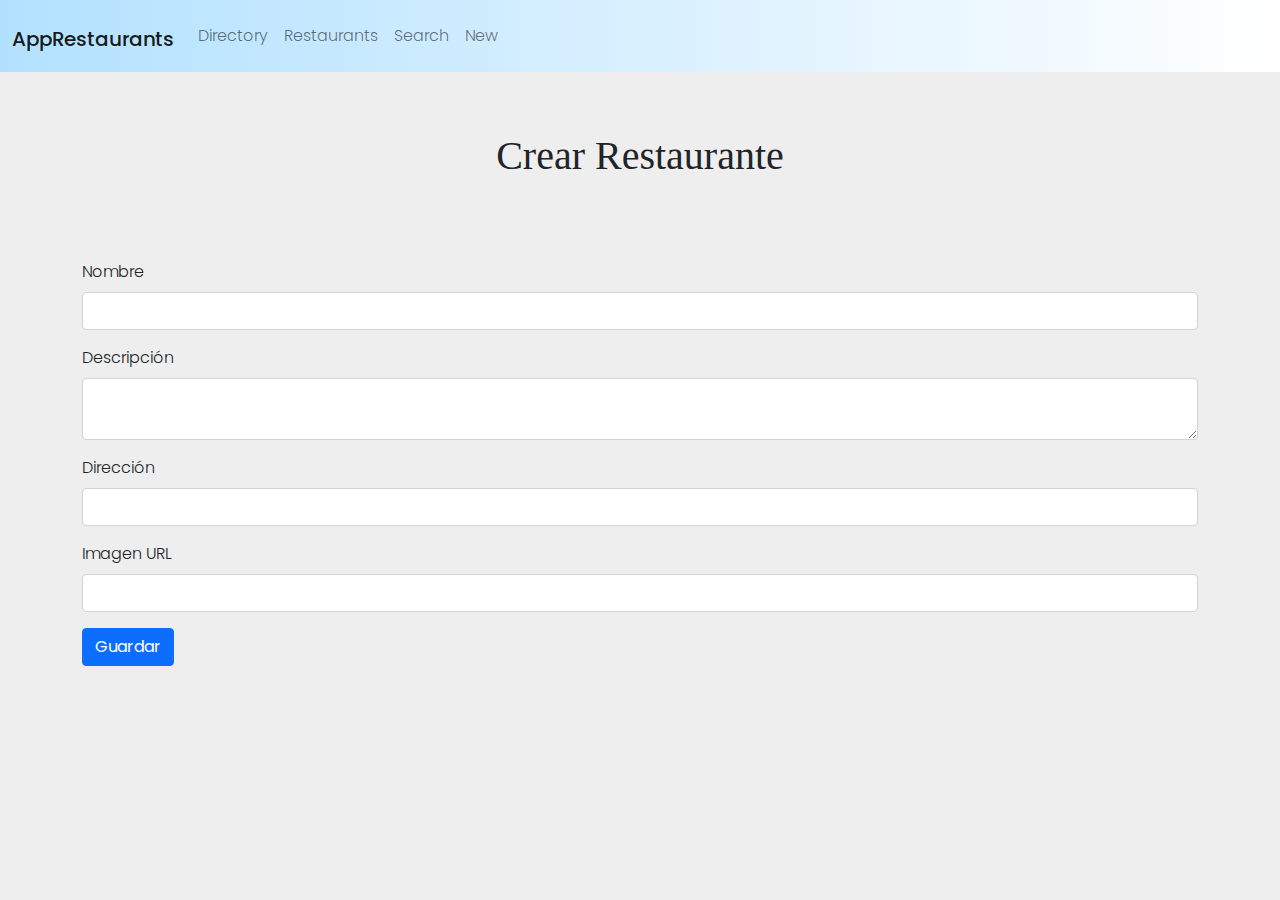
<file: new.html>
<!DOCTYPE html>
<html lang="en">

<head>
    <meta charset="UTF-8" />
    <meta http-equiv="X-UA-Compatible" content="IE=edge" />
    <meta name="viewport" content="width=device-width, initial-scale=1.0" />
    <link rel="stylesheet" href="bootstrap_css/bootstrap.min.css" />
    <link rel="stylesheet" href="own_css/style.css">
    <title>Search</title>
</head>

<body>
    <div id="menu">
        <!--Menú superior-->
        <div class="conteiner">
            <nav class="navbar navbar-expand-lg navbar-light bg-success.bg-gradient"
                style="background: linear-gradient(to right, #b2e1ff, #ffffff)">
                <div class="container-fluid">
                    <h1>
                        <a class="navbar-brand" href="restaurants.html">AppRestaurants</a>
                    </h1>
                    <button class="navbar-toggler" type="button" data-bs-toggle="collapse"
                        data-bs-target="#navbarSupportedContent" aria-controls="navbarSupportedContent"
                        aria-expanded="false" aria-label="Toggle navigation">
                        <span class="navbar-toggler-icon"></span>
                    </button>

                    <div class="collapse navbar-collapse" id="navbarSupportedContent">
                        <ul class="navbar-nav me-auto mb-2 mb-lg-0">
                            <li class="nav-item">
                                <a class="nav-link" href="#">Directory</a>
                            </li>
                            <li class="nav-item">
                                <a class="nav-link" href="restaurants.html">Restaurants</a>
                            </li>
                            <li class="nav-item">
                                <a class="nav-link" href="search.html">Search</a>
                            </li>
                            <li class="nav-item">
                                <a class="nav-link" href="new.html">New</a>
                            </li>
                    </div>
                </div>
            </nav>
        </div>
    </div>
    <p>

    <div id="tituloRestaurantes">
        <h1>Crear Restaurante</h1>
    </div>

    <div id="formularioNew">
        <div class="container">
            <form>
                <div class="mb-3">
                    <label for="insertNombre" class="form-label">Nombre</label>
                    <input type="text" class="form-control" id="nombre">
                </div>
                <div class="mb-3">
                    <label for="insertDescripcion" class="form-label">Descripción</label>
                    <textarea class="form-control" aria-label="With textarea"></textarea>
                </div>
                <div class="mb-3">
                    <label for="insertDireccion" class="form-label">Dirección</label>
                    <input type="text" class="form-control" id="direccion">
                </div>
                <div class="mb-3">
                    <label for="exampleInputPassword1" class="form-label">Imagen URL</label>
                    <input type="url" class="form-control" id="urlImage">
                </div>
                <button type="submit" class="btn btn-primary">Guardar</button>
            </form>
        </div>
    </div>
    <!--Formulario-->
    <main>
        <div id="formulario">

        </div>
    </main>

    <script src="js/bootstrap.min.js"></script>
    </main>
</body>

</html>
</file>
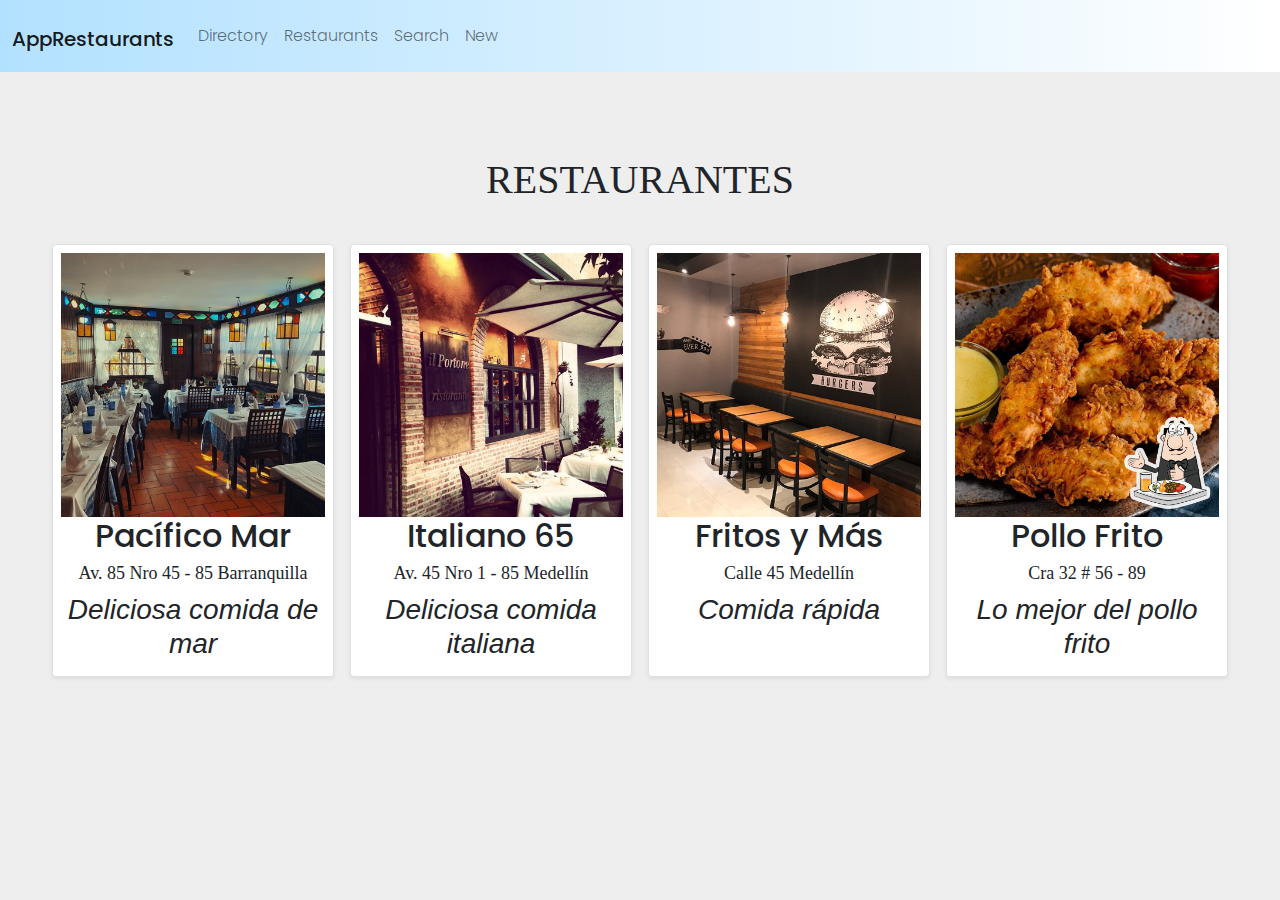
<file: restaurants.html>
<!DOCTYPE html>
<html lang="en">

<head>
    <meta charset="UTF-8" />
    <meta http-equiv="X-UA-Compatible" content="IE=edge" />
    <meta name="viewport" content="width=device-width, initial-scale=1.0" />
    <link rel="stylesheet" href="bootstrap_css/bootstrap.min.css" />
    <link rel="stylesheet" href="own_css/style.css">
    <title>Restaurants</title>
</head>

<body>
    <!--Menú superior-->

    <nav class="navbar navbar-expand-lg navbar-light bg-success.bg-gradient"
        style="background: linear-gradient(to right, #b2e1ff, #ffffff)">
        <div class="container-fluid">
            <h1>
                <a class="navbar-brand" href="restaurants.html">AppRestaurants</a>
            </h1>
            <button class="navbar-toggler" type="button" data-bs-toggle="collapse"
                data-bs-target="#navbarSupportedContent" aria-controls="navbarSupportedContent" aria-expanded="false"
                aria-label="Toggle navigation">
                <span class="navbar-toggler-icon"></span>
            </button>

            <div class="collapse navbar-collapse" id="navbarSupportedContent">
                <ul class="navbar-nav me-auto mb-2 mb-lg-0">
                    <li class="nav-item">
                        <a class="nav-link" href="#">Directory</a>
                    </li>
                    <li class="nav-item">
                        <a class="nav-link" href="restaurants.html">Restaurants</a>
                    </li>
                    <li class="nav-item">
                        <a class="nav-link" href="search.html">Search</a>
                    </li>
                    <li class="nav-item">
                        <a class="nav-link" href="new.html">New</a>
                    </li>
            </div>
        </div>
    </nav>

    <br />

    <!--Restaurantes-->

    <div id="tituloRestaurantes">
        <h1>RESTAURANTES</h1>
    </div>

    <main>
        <div id="resultados">
            <div class="container-fluid height">
                <div class="row row-cols-1 row-cols-sm-2 row-cols-md-3 g-3 h-100">

                    <div class="col-xs-12 col-sm-6 col-md-3">
                        <div class="card shadow-sm border p-2 h-100">
                            <img src="images/Pacifico_Mar.jpeg" class="img-fluid" alt="Pacifico_Mar"
                                style="max-height:450px" />
                            <span class="align-bottom">
                                <h2 class="card-title text-center">Pacífico Mar</h2>
                                <div>
                                    <h4 class="text-center">Av. 85 Nro 45 - 85 Barranquilla</h4>
                                    <h3 class="text-center">Deliciosa comida de mar</h3>
                                </div>
                            </span>
                        </div>
                    </div>

                    <div class="col-xs-12 col-sm-6 col-md-3">
                        <div class="card shadow-sm border p-2 h-100">
                            <img src="images/Italiano_65.png" class="img-fluid" alt="Italiano_65"
                                style="max-height:450px" />
                            <span class="align-bottom">
                                <h2 class="card-title text-center">Italiano 65</h2>
                                <div>
                                    <h4 class="text-center">Av. 45 Nro 1 - 85 Medellín</h4>
                                    <h3 class="text-center">Deliciosa comida italiana</h3>
                                </div>
                            </span>
                        </div>
                    </div>

                    <div class="col-xs-12 col-sm-6 col-md-3">
                        <div class="card shadow-sm border p-2 h-100">
                            <img src="images/Fritos_Y_Mas.jpeg" class="img-fluid" alt="Fritos_Y_Mas"
                                style="max-height:450px" />
                            <span class="align-bottom">
                                <h2 class="card-title text-center">Fritos y Más</h2>
                                <div>
                                    <h4 class="text-center">Calle 45 Medellín</h4>
                                    <h3 class="text-center">Comida rápida</h3>
                                </div>
                            </span>
                        </div>
                    </div>

                    <div class="col-xs-12 col-sm-6 col-md-3">
                        <div class="card shadow-sm border p-2 h-100">
                            <img src="images/Pollo_Frito.jpeg" alt="Pollo_Frito" style="max-height:450px" />
                            <spyan class="align-bottom">
                                <h2 class="card-title text-center">Pollo Frito</h2>
                                <div>
                                    <h4 class="text-center">Cra 32 # 56 - 89</h4>
                                    <h3 class="text-center">Lo mejor del pollo frito</h3>
                                </div>
                                </span>
                        </div>
                    </div>

                </div>
            </div>
        </div>
    </main>
    <script src="js/bootstrap.min.js"></script>
</body>

</html>
</file>
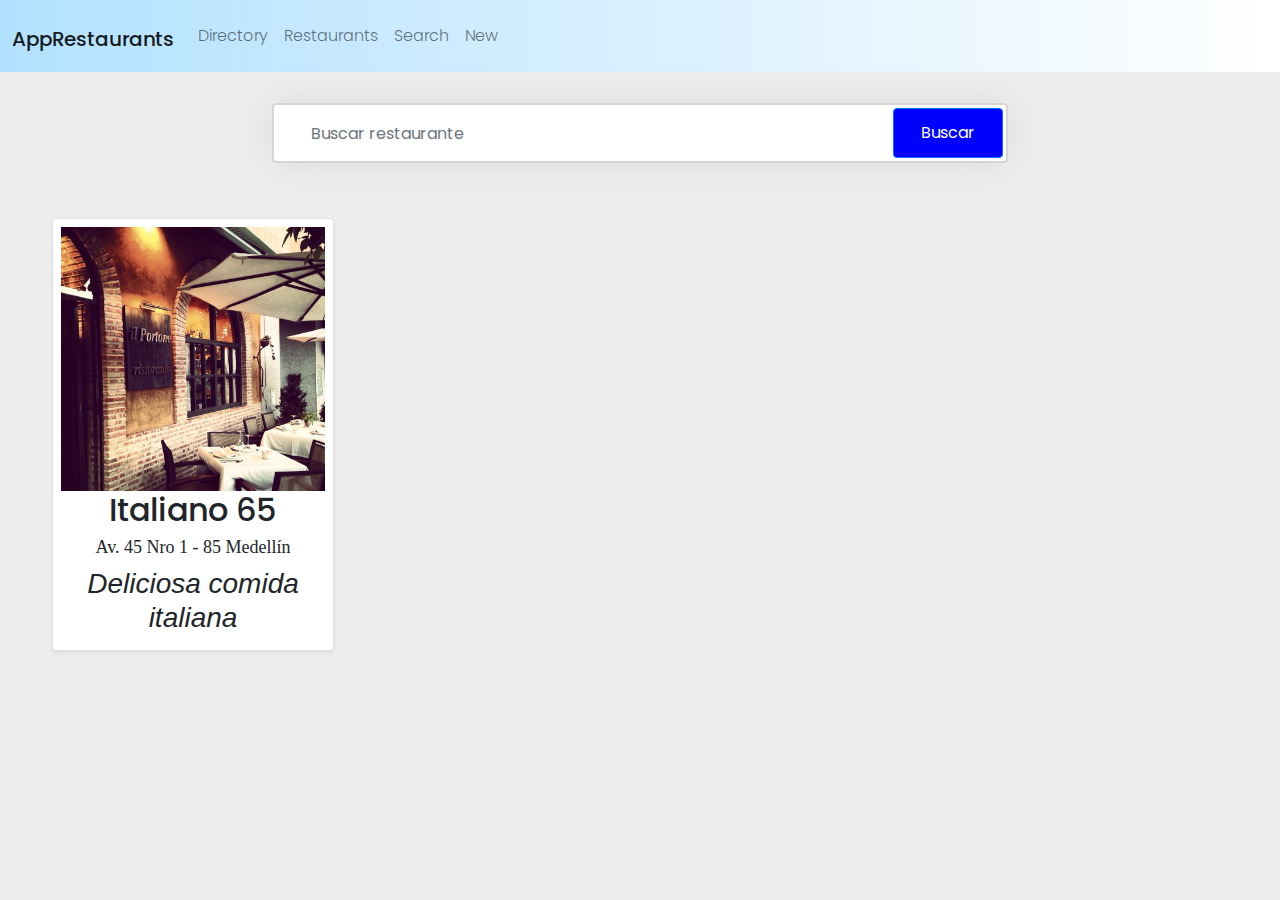
<file: search.html>
<!DOCTYPE html>
<html lang="en">

<head>
    <meta charset="UTF-8" />
    <meta http-equiv="X-UA-Compatible" content="IE=edge" />
    <meta name="viewport" content="width=device-width, initial-scale=1.0" />
    <link rel="stylesheet" href="bootstrap_css/bootstrap.min.css" />
    <link rel="stylesheet" href="own_css/style.css">
    <title>Search</title>
</head>

<body>
    <div id="menu">
        <!--Menú superior-->
        <div class="conteiner">
            <nav class="navbar navbar-expand-lg navbar-light bg-success.bg-gradient"
                style="background: linear-gradient(to right, #b2e1ff, #ffffff)">
                <div class="container-fluid">
                    <h1>
                        <a class="navbar-brand" href="restaurants.html">AppRestaurants</a>
                    </h1>
                    <button class="navbar-toggler" type="button" data-bs-toggle="collapse"
                        data-bs-target="#navbarSupportedContent" aria-controls="navbarSupportedContent"
                        aria-expanded="false" aria-label="Toggle navigation">
                        <span class="navbar-toggler-icon"></span>
                    </button>

                    <div class="collapse navbar-collapse" id="navbarSupportedContent">
                        <ul class="navbar-nav me-auto mb-2 mb-lg-0">
                            <li class="nav-item">
                                <a class="nav-link" href="#">Directory</a>
                            </li>
                            <li class="nav-item">
                                <a class="nav-link" href="restaurants.html">Restaurants</a>
                            </li>
                            <li class="nav-item">
                                <a class="nav-link" href="search.html">Search</a>
                            </li>
                            <li class="nav-item">
                                <a class="nav-link" href="#">New</a>
                            </li>
                            <!--Menú desplegable que comento por si se requiere después-->
                            <!--
              <li class="nav-item dropdown">
                <a class="nav-link dropdown-toggle" href="#" id="navbarDropdown" role="button" data-bs-toggle="dropdown" aria-expanded="false">
                  Dropdown
                </a>
                <ul class="dropdown-menu" aria-labelledby="navbarDropdown">
                  <li><a class="dropdown-item" href="#">Acción</a></li>
                  <li><a class="dropdown-item" href="#">Otra acción</a></li>
                  <li><hr class="dropdown-divider"></li>
                  <li><a class="dropdown-item" href="#">Algo más aquí</a></li>
                </ul>
              </li>
              -->
                        </ul>

                        <!--Búsqueda-->
                        <!--

            <form class="d-flex" role="search">
              <input class="form-control me-2" type="search" placeholder="Buscar" aria-label="Buscar">
              <button class="btn btn-outline-success" type="submit">Buscar</button>
            </form>
            -->
                    </div>
                </div>
            </nav>
        </div>
    </div>
    <p>
    <div id="buscador">
        <div class="container">

            <div class="row height d-flex justify-content-center align-items-center">

                <div class="col-md-8">

                    <div class="search">
                        <i class="fa fa-search"></i>
                        <input type="text" class="form-control" placeholder="Buscar restaurante">
                        <button class="btn btn-primary">Buscar</button>
                    </div>

                </div>

            </div>
        </div>
    </div>
    <!--Restaurantes-->
    <main>
        <div id="resultados">
            <div class="container-fluid height">
                <div class="row row-cols-1 row-cols-sm-2 row-cols-md-3 g-3 h-100">

                    <div class="col-xs-12 col-sm-6 col-md-3">
                        <div class="card shadow-sm border p-2 h-100">
                            <img src="images/Italiano_65.png" class="img-fluid" alt="Italiano_65"
                                style="max-height:450px" />
                            <span class="align-bottom">
                                <h2 class="card-title text-center">Italiano 65</h2>
                                <div>
                                    <h4 class="text-center">Av. 45 Nro 1 - 85 Medellín</h4>
                                    <h3 class="text-center">Deliciosa comida italiana</h3>
                                </div>
                            </span>
                        </div>
                    </div>

                </div>
            </div>
        </div>
    </main>

    <script src="js/bootstrap.min.js"></script>
    </main>
</body>

</html>
</file>
<file: own_css/style.css>
@import url("https://fonts.googleapis.com/css2?family=Poppins:weight@100;200;300;400;500;600;700;800&display=swap");

@font-face {
    font-family: 'Acme';
    font-style: normal;
    font-weight: normal;
    src: url('../fonts/Acme/Acme-Regular.ttf') format('ttf');
}

::-webkit-scrollbar {
    display: none;
}

h3 {
    font-family: 'Trebuchet MS', 'Lucida Sans Unicode', 'Lucida Grande', 'Lucida Sans', Arial, sans-serif;
    font-style: italic;
}

h4 {
    font-size: large;
    font-family: Georgia, 'Times New Roman', Times, serif
}

body {
    background-color: #eee;
    font-family: "Poppins", sans-serif;
    font-weight: 300;
}

.height {
    height: 10vh;
}


.search {
    position: relative;
    box-shadow: 0 0 40px rgba(51, 51, 51, .1);

}

.search input {

    height: 60px;
    text-indent: 25px;
    border: 2px solid #d6d4d4;
}

.search input:focus {
    box-shadow: none;
    border: 2px solid blue;
}

.search .fa-search {

    position: absolute;
    top: 20px;
    left: 16px;

}

.search button {
    position: absolute;
    top: 5px;
    right: 5px;
    height: 50px;
    width: 110px;
    background: blue;

}

#resultados {
    margin: 40px;
}

#formularioNew {
    margin-top: 80px;
    margin-bottom: 30px;
}

#tituloRestaurantes {
    font-family: 'Acme';
    font-size: 250%;
    text-align: center;
    margin-top: 60px;
}
</file>
